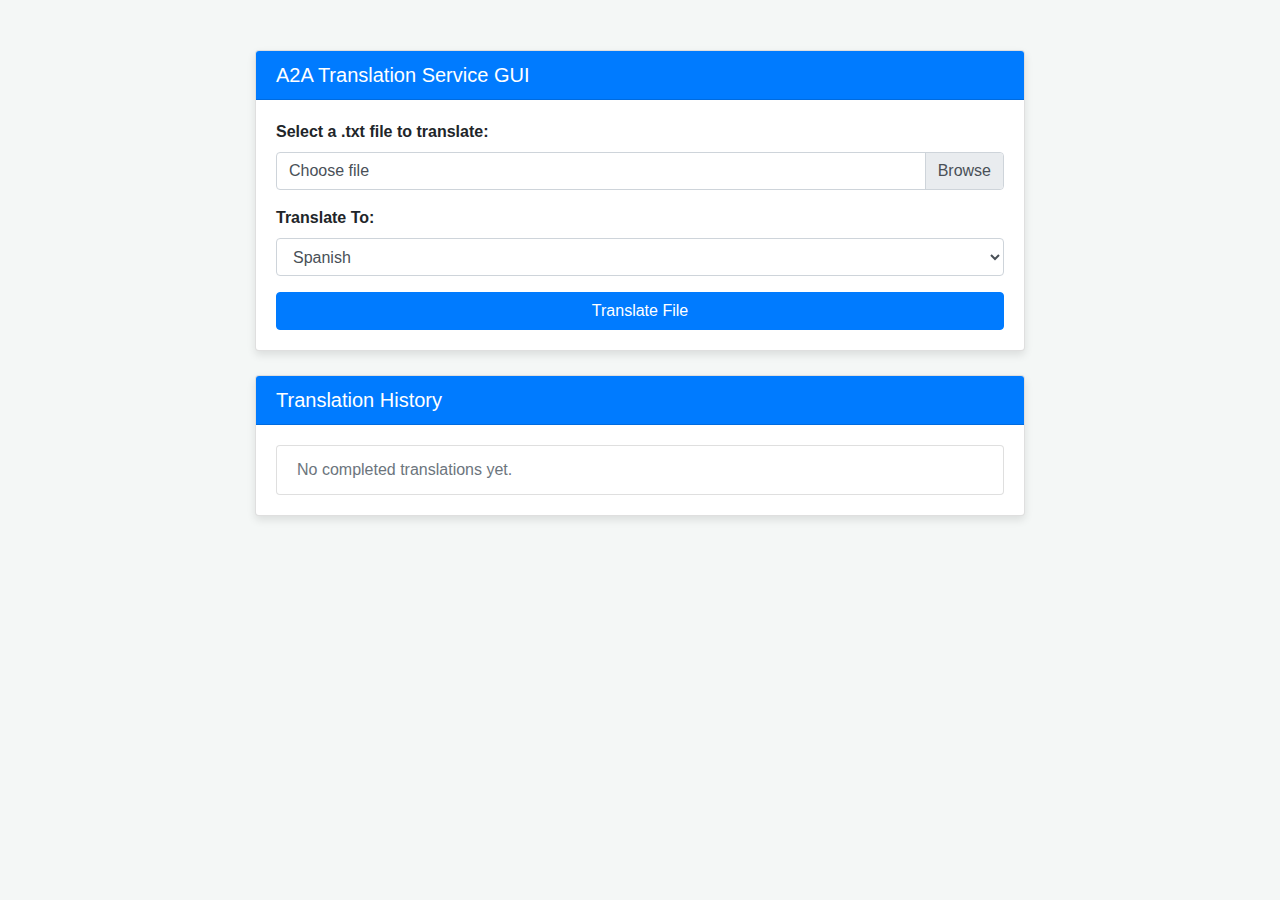
<file: templates/index.html>
<!DOCTYPE html>
<html lang="en">
<head>
    <meta charset="UTF-8">
    <meta name="viewport" content="width=device-width, initial-scale=1">
    <title>A2A Translation Client</title>
    <link rel="stylesheet" href="https://stackpath.bootstrapcdn.com/bootstrap/4.5.2/css/bootstrap.min.css">
    <style>
        body { background-color: #f4f7f6; }
        .container { max-width: 800px; margin-top: 50px; }
        .card { box-shadow: 0 4px 8px rgba(0,0,0,0.1); }
        .card-header { background-color: #007bff; color: white; }
        .card-body { position: relative; }
        #loading-overlay {
            position: absolute;
            top: 0;
            left: 0;
            width: 100%;
            height: 100%;
            background-color: rgba(255, 255, 255, 0.8);
            display: none;
            justify-content: center;
            align-items: center;
            z-index: 10;
        }
    </style>
</head>
<body>
    <div class="container">
        <div class="card">
            <h5 class="card-header">A2A Translation Service GUI</h5>
            <div class="card-body">
                <div id="loading-overlay">
                    <div class="spinner-border text-primary" role="status">
                        <span class="sr-only">Loading...</span>
                    </div>
                    <span class="ml-3">Submitting task...</span>
                </div>
                <form id="translate-form" enctype="multipart/form-data">
                    <div class="form-group">
                        <label for="file-to-upload"><strong>Select a .txt file to translate:</strong></label>
                        <div class="custom-file">
                            <input type="file" class="custom-file-input" id="file-to-upload" required>
                            <label class="custom-file-label" for="file-to-upload">Choose file</label>
                        </div>
                    </div>
                    <div class="form-group">
                        <label for="target-language"><strong>Translate To:</strong></label>
                        <select class="form-control" id="target-language">
                            <option value="es">Spanish</option>
                            <option value="fr">French</option>
                            <option value="it">Italian</option>
                            <option value="el">Greek</option>
                        </select>
                    </div>
                    <button type="submit" id="translate-btn" class="btn btn-primary btn-block">Translate File</button>
                </form>
            </div>
        </div>
        
        <div class="card mt-4">
            <h5 class="card-header">Translation History</h5>
            <div class="card-body">
                <ul class="list-group" id="history-list">
                    <li class="list-group-item text-muted">No completed translations yet.</li>
                </ul>
            </div>
        </div>
    </div>

    <script src="https://code.jquery.com/jquery-3.5.1.min.js"></script>
    <script>
        // Update the file input label with the selected file name
        $('#file-to-upload').on('change', function() {
            var fileName = $(this).val().split('\\').pop();
            $(this).next('.custom-file-label').html(fileName || 'Choose file');
        });

        // Handle form submission
        $('#translate-form').on('submit', async function(event) {
            event.preventDefault();

            const fileInput = document.getElementById('file-to-upload');
            const targetLanguage = document.getElementById('target-language').value;
            const file = fileInput.files[0];

            if (!file) {
                alert('Please select a file to translate.');
                return;
            }

            // Create a FormData object to send the file
            const formData = new FormData();
            formData.append('file', file);
            formData.append('language', targetLanguage);

            // --- Show loading state ---
            const overlay = document.getElementById('loading-overlay');
            overlay.style.display = 'flex';

            try {
                // Send the file to the GUI backend to initiate the task
                const response = await fetch('/upload-and-translate', {
                    method: 'POST',
                    body: formData,
                });

                const data = await response.json();

                if (response.ok) {
                    if (data.status === 'pending') {
                        // The task has been submitted successfully, now start polling
                        const task_id = data.task_id;
                        startPolling(task_id, file.name, targetLanguage);
                    } else {
                        // Handle errors from the backend
                        alert(`Error from server: ${data.error}`);
                        overlay.style.display = 'none';
                    }
                } else {
                    alert(`Server error: ${data.error}`);
                    overlay.style.display = 'none';
                }

            } catch (error) {
                console.error('Fetch Error:', error);
                alert('Fatal Error: Could not communicate with the GUI backend.');
                overlay.style.display = 'none';
            }
        });

        // --- Polling function ---
        async function startPolling(taskId, fileName, targetLanguage) {
            const overlay = document.getElementById('loading-overlay');
            const historyList = document.getElementById('history-list');
            const listItemId = `task-${taskId}`;
            
            // Add a placeholder to the history list
            const placeholder = document.createElement('li');
            placeholder.className = 'list-group-item';
            placeholder.id = listItemId;
            placeholder.innerHTML = `<strong>${fileName}</strong> - Translating to <strong>${targetLanguage.toUpperCase()}</strong>... <span class="spinner-border spinner-border-sm text-info" role="status"></span>`;
            historyList.prepend(placeholder);
            
            if (historyList.lastElementChild.textContent === 'No completed translations yet.') {
                historyList.lastElementChild.remove();
            }

            const pollInterval = 3000; // Poll every 3 seconds

            const poll = setInterval(async () => {
                const response = await fetch(`/get-task-status/${taskId}`);
                const data = await response.json();

                if (response.ok && data.status === 'completed') {
                    // Task is completed, stop polling
                    clearInterval(poll);
                    
                    // Update the list item with the result
                    const resultItem = document.getElementById(listItemId);
                    resultItem.innerHTML = `<strong>${fileName}</strong> - Translation to <strong>${targetLanguage.toUpperCase()}</strong>:
                        <pre class="mt-2 p-2 bg-light border">${data.artifact_content}</pre>`;
                    overlay.style.display = 'none';
                    
                } else if (data.status === 'error' || data.status === 'failed' || data.status === 'not_found') {
                    // Task failed or was not found, stop polling
                    clearInterval(poll);
                    
                    const resultItem = document.getElementById(listItemId);
                    resultItem.innerHTML = `<strong class="text-danger">${fileName}</strong> - Translation failed: ${data.message || data.error}`;
                    overlay.style.display = 'none';
                }
            }, pollInterval);
        }
    </script>
</body>
</html>
</file>
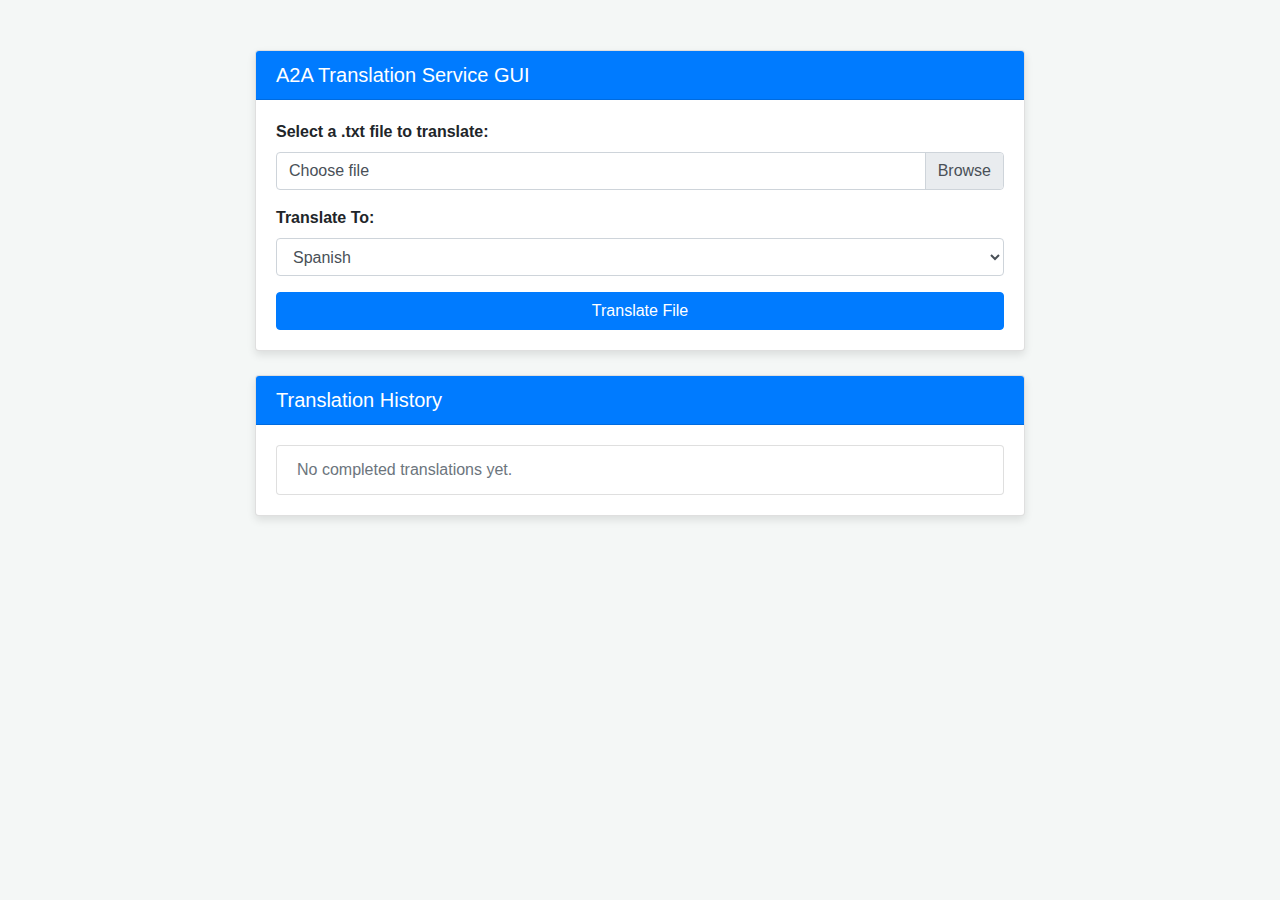
<file: web-gui/templates/index.html>
<!DOCTYPE html>
<html lang="en">
<head>
    <meta charset="UTF-8">
    <meta name="viewport" content="width=device-width, initial-scale=1">
    <title>A2A Translation Client</title>
    <link rel="stylesheet" href="https://stackpath.bootstrapcdn.com/bootstrap/4.5.2/css/bootstrap.min.css">
    <style>
        body { background-color: #f4f7f6; }
        .container { max-width: 800px; margin-top: 50px; }
        .card { box-shadow: 0 4px 8px rgba(0,0,0,0.1); }
        .card-header { background-color: #007bff; color: white; }
        .card-body { position: relative; }
        #loading-overlay {
            position: absolute;
            top: 0;
            left: 0;
            width: 100%;
            height: 100%;
            background-color: rgba(255, 255, 255, 0.8);
            display: none;
            justify-content: center;
            align-items: center;
            z-index: 10;
        }
    </style>
</head>
<body>
    <div class="container">
        <div class="card">
            <h5 class="card-header">A2A Translation Service GUI</h5>
            <div class="card-body">
                <div id="loading-overlay">
                    <div class="spinner-border text-primary" role="status">
                        <span class="sr-only">Loading...</span>
                    </div>
                    <span class="ml-3">Submitting task...</span>
                </div>
                <form id="translate-form" enctype="multipart/form-data">
                    <div class="form-group">
                        <label for="file-to-upload"><strong>Select a .txt file to translate:</strong></label>
                        <div class="custom-file">
                            <input type="file" class="custom-file-input" id="file-to-upload" required>
                            <label class="custom-file-label" for="file-to-upload">Choose file</label>
                        </div>
                    </div>
                    <div class="form-group">
                        <label for="target-language"><strong>Translate To:</strong></label>
                        <select class="form-control" id="target-language">
                            <option value="es">Spanish</option>
                            <option value="fr">French</option>
                            <option value="it">Italian</option>
                            <option value="el">Greek</option>
                        </select>
                    </div>
                    <button type="submit" id="translate-btn" class="btn btn-primary btn-block">Translate File</button>
                </form>
            </div>
        </div>
        
        <div class="card mt-4">
            <h5 class="card-header">Translation History</h5>
            <div class="card-body">
                <ul class="list-group" id="history-list">
                    <li class="list-group-item text-muted">No completed translations yet.</li>
                </ul>
            </div>
        </div>
    </div>

    <script src="https://code.jquery.com/jquery-3.5.1.min.js"></script>
    <script>
        // Update the file input label with the selected file name
        $('#file-to-upload').on('change', function() {
            var fileName = $(this).val().split('\\').pop();
            $(this).next('.custom-file-label').html(fileName || 'Choose file');
        });

        // Handle form submission
        $('#translate-form').on('submit', async function(event) {
            event.preventDefault();

            const fileInput = document.getElementById('file-to-upload');
            const targetLanguage = document.getElementById('target-language').value;
            const file = fileInput.files[0];

            if (!file) {
                alert('Please select a file to translate.');
                return;
            }

            // Create a FormData object to send the file
            const formData = new FormData();
            formData.append('file', file);
            formData.append('language', targetLanguage);

            // --- Show loading state ---
            const overlay = document.getElementById('loading-overlay');
            overlay.style.display = 'flex';

            try {
                // Send the file to the GUI backend to initiate the task
                const response = await fetch('/upload-and-translate', {
                    method: 'POST',
                    body: formData,
                });

                const data = await response.json();

                if (response.ok) {
                    if (data.status === 'pending') {
                        // The task has been submitted successfully, now start polling
                        const task_id = data.task_id;
                        startPolling(task_id, file.name, targetLanguage);
                    } else {
                        // Handle errors from the backend
                        alert(`Error from server: ${data.error}`);
                        overlay.style.display = 'none';
                    }
                } else {
                    alert(`Server error: ${data.error}`);
                    overlay.style.display = 'none';
                }

            } catch (error) {
                console.error('Fetch Error:', error);
                alert('Fatal Error: Could not communicate with the GUI backend.');
                overlay.style.display = 'none';
            }
        });

        // --- Polling function ---
        async function startPolling(taskId, fileName, targetLanguage) {
            const overlay = document.getElementById('loading-overlay');
            const historyList = document.getElementById('history-list');
            const listItemId = `task-${taskId}`;
            
            // Add a placeholder to the history list
            const placeholder = document.createElement('li');
            placeholder.className = 'list-group-item';
            placeholder.id = listItemId;
            placeholder.innerHTML = `<strong>${fileName}</strong> - Translating to <strong>${targetLanguage.toUpperCase()}</strong>... <span class="spinner-border spinner-border-sm text-info" role="status"></span>`;
            historyList.prepend(placeholder);
            
            if (historyList.lastElementChild.textContent === 'No completed translations yet.') {
                historyList.lastElementChild.remove();
            }

            const pollInterval = 3000; // Poll every 3 seconds

            const poll = setInterval(async () => {
                const response = await fetch(`/get-task-status/${taskId}`);
                const data = await response.json();

                if (response.ok && data.status === 'completed') {
                    // Task is completed, stop polling
                    clearInterval(poll);
                    
                    // Update the list item with the result
                    const resultItem = document.getElementById(listItemId);
                    resultItem.innerHTML = `<strong>${fileName}</strong> - Translation to <strong>${targetLanguage.toUpperCase()}</strong>:
                        <pre class="mt-2 p-2 bg-light border">${data.artifact_content}</pre>`;
                    overlay.style.display = 'none';
                    
                } else if (data.status === 'error' || data.status === 'failed' || data.status === 'not_found') {
                    // Task failed or was not found, stop polling
                    clearInterval(poll);
                    
                    const resultItem = document.getElementById(listItemId);
                    resultItem.innerHTML = `<strong class="text-danger">${fileName}</strong> - Translation failed: ${data.message || data.error}`;
                    overlay.style.display = 'none';
                }
            }, pollInterval);
        }
    </script>
</body>
</html>
</file>
